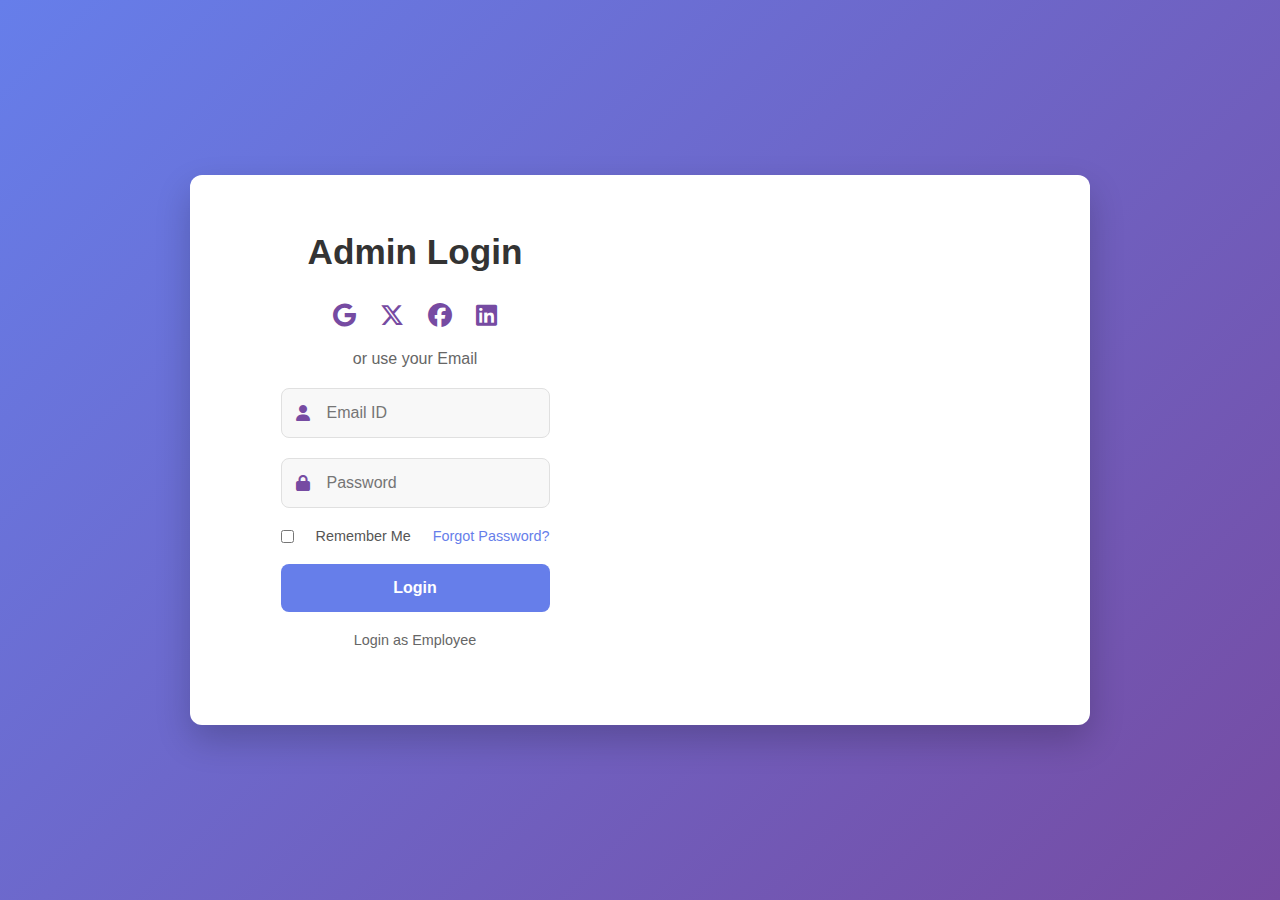
<file: index.html>
<!DOCTYPE html>
<html lang="en">
<head>
    <meta charset="UTF-8">
    <meta name="viewport" content="width=device-width, initial-scale=1.0">
    <title>Todoist - Login</title>
    <link rel="stylesheet" href="style.css">
    <link rel="stylesheet" href="https://cdnjs.cloudflare.com/ajax/libs/font-awesome/6.6.0/css/all.min.css"/>
</head>
<body>
    <div class="login-container">
        <div class="login-box">
            <div class="form-header">
                <h1>Admin Login</h1>
            </div>
            <div class="social-login">
                <a href="#"><i class="fa-brands fa-google"></i></a>
                <a href="#"><i class="fa-brands fa-x-twitter"></i></a>
                <a href="#"><i class="fa-brands fa-facebook"></i></a>
                <a href="#"><i class="fa-brands fa-linkedin"></i></a>
            </div>
            <p>or use your Email</p>
            <form>
                <div class="input-group">
                    <i class="fa-solid fa-user"></i>
                    <input type="email" placeholder="Email ID" id="emailid">
                </div>
                <div class="input-group">
                    <i class="fa-solid fa-lock"></i>
                    <input type="password" placeholder="Password" id="passwordid">
                </div>
                <div class="remember-me">
                    <input type="checkbox" id="remember">
                    <label for="remember">Remember Me</label>
                    <a href="#" class="forgot-password">Forgot Password?</a>
                </div>
                <input type="button" value="Login" class="login-btn" onclick="admin()">
                <div id="invalid"></div>
            </form>
            <p class="toggle-form" onclick="move()">Login as Employee</p>
        </div>

        <div class="signup-box">
            <h1>Employee Login</h1>
            <div class="social-login">
                <a href="#"><i class="fa-brands fa-google"></i></a>
                <a href="#"><i class="fa-brands fa-x-twitter"></i></a>
                <a href="#"><i class="fa-brands fa-facebook"></i></a>
                <a href="#"><i class="fa-brands fa-linkedin"></i></a>
            </div>
            <p>or Enter Your Details</p>
            <form>
                <div class="input-group">
                    <i class="fa-solid fa-user"></i>
                    <input type="email" placeholder="Email ID" id="emailidemp">
                </div>
                <div class="input-group">
                    <i class="fa-solid fa-lock"></i>
                    <input type="password" placeholder="Password" id="passwordidemp">
                </div>
                <input type="button" value="Sign Up" class="signup-btn" onclick="emp()">
                <div id="invalidemp"></div>
            </form>
            <p class="toggle-form" onclick="moveback()">Admin Login</p>
        </div>
    </div>

    <script src="script.js"></script>
</body>
</html>
</file>
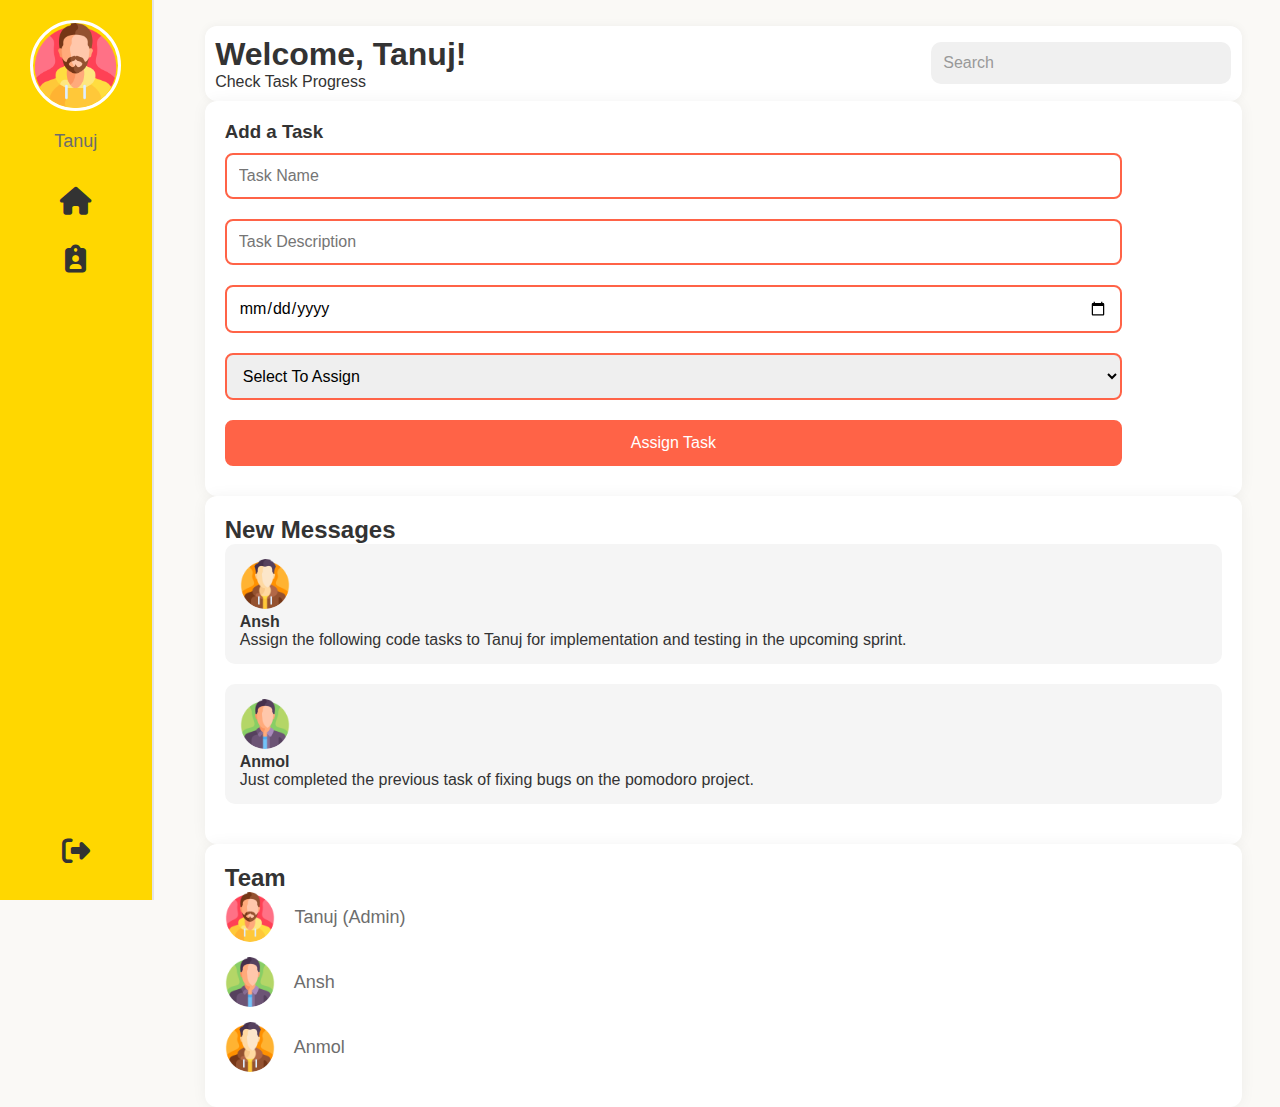
<file: admin.html>
<!DOCTYPE html>
<html lang="en">
<head>
    <meta charset="UTF-8">
    <meta name="viewport" content="width=device-width, initial-scale=1.0">
    <title>Todoist Admin Dashboard</title>
    <link rel="stylesheet" href="admin.css">
    <link rel="stylesheet" href="https://cdnjs.cloudflare.com/ajax/libs/font-awesome/6.6.0/css/all.min.css"/>
    <link rel="preconnect" href="https://fonts.googleapis.com">
    <link href="https://fonts.googleapis.com/css2?family=Work+Sans:ital,wght@0,400;1,900&display=swap" rel="stylesheet">
</head>
<body>
    <div class="navbar">
        <img src="review1.png" alt="Profile Picture"> 
        <span>Tanuj</span>
        <a href="admin.html"><i class="fa-solid fa-house"></i></a> 
        <a href="#"><i class="fa-solid fa-clipboard-user"></i></a>
        <a href="index.html" id="logout"><i class="fa-solid fa-right-from-bracket"></i></a>
    </div>

    <div class="dash"> 
        <div class="head">
            <div class="welcome">
                <span id="wel"><b>Welcome, Tanuj!</b></span> <br>
                <span id="tag">Check Task Progress</span>
            </div>
            <div class="search">
                <input type="search" placeholder="Search">
            </div>
        </div>

        <div class="row">
            <div class="addtask">
                <h3>Add a Task</h3>
                <input type="text" id="taskName" placeholder="Task Name">
                <input type="text" id="taskDescription" placeholder="Task Description">
                <input type="date" id="dueDate">
                <select id="assignee">
                    <option value="select">Select To Assign</option>
                    <option value="Anmol">Anmol</option> 
                    <option value="Ansh">Ansh</option>
                </select>
                <input type="submit" value="Assign Task" onclick="assignTask()">
            </div>

            <div class="messages">
                <h2>New Messages</h2>
                <div class="mess">
                    <span id="dp"><img src="review4.png" alt="Ansh">&ensp;<h4>Ansh</h4></span>
                    <p>Assign the following code tasks to Tanuj for implementation and testing in the upcoming sprint.</p>
                </div>
                <div class="mess">
                    <span id="dp"><img src="review3.png" alt="Anmol">&ensp;<h4>Anmol</h4></span>
                    <p>Just completed the previous task of fixing bugs on the pomodoro project.</p>
                </div>
            </div>

            <div class="team">
                <h2>Team</h2>
                <div class="img">
                    <span><img src="review1.png" alt="Tanuj"><pre> Tanuj (Admin)</pre></span>
                    <span><img src="review3.png" alt="Ansh"><pre> Ansh</pre></span>
                    <span><img src="review4.png" alt="Anmol"><pre> Anmol</pre></span>
                </div>
            </div>
        </div>
    </div>

    <script>
        function assignTask() {
            const taskName = document.getElementById("taskName").value;
            const taskDescription = document.getElementById("taskDescription").value;
            const dueDate = document.getElementById("dueDate").value;
            const assignee = document.getElementById("assignee").value;

            if (assignee === "select") {
                alert("Please select an assignee");
                return;
            }

            let tasks = JSON.parse(localStorage.getItem('tasks')) || [];
            tasks.push({ name: taskName, description: taskDescription, date: dueDate, assignedTo: assignee, status: 'Pending' });
            localStorage.setItem('tasks', JSON.stringify(tasks));

            alert(`Task assigned to ${assignee}`);
            document.getElementById("taskName").value = '';
            document.getElementById("taskDescription").value = '';
            document.getElementById("dueDate").value = '';
            document.getElementById("assignee").value = 'select';
        }
    </script>
</body>
</html>
</file>
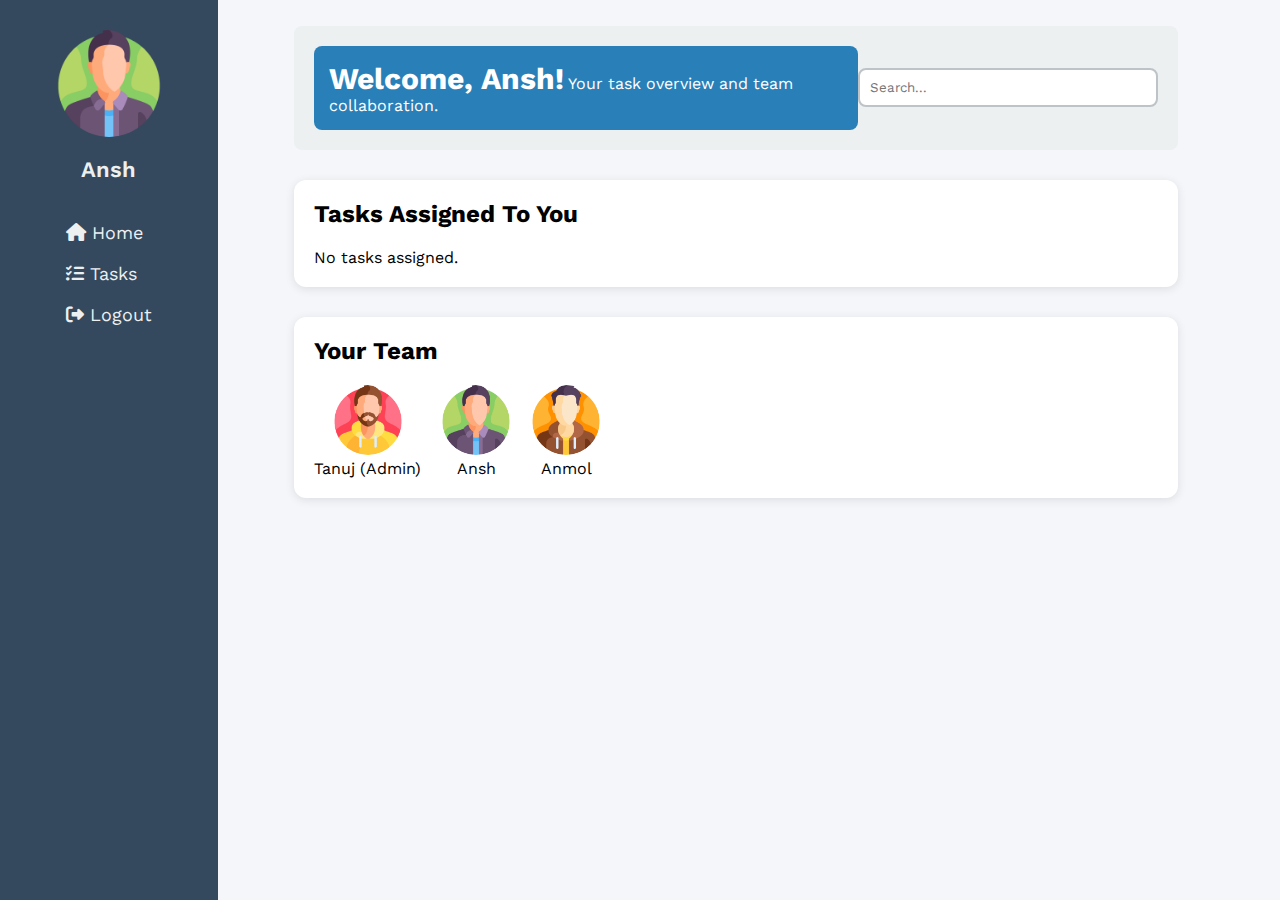
<file: emp1.html>
<!DOCTYPE html>
<html lang="en">
<head>
    <meta charset="UTF-8">
    <meta name="viewport" content="width=device-width, initial-scale=1.0">
    <title>Employee Dashboard</title>
    <link rel="stylesheet" href="emp1.css">
    <link rel="stylesheet" href="https://cdnjs.cloudflare.com/ajax/libs/font-awesome/6.6.0/css/all.min.css"/>
    <link href="https://fonts.googleapis.com/css2?family=Work+Sans:wght@300;400;500;600;700&display=swap" rel="stylesheet">
</head>
<body>
    <div class="navbar">
        <img src="review3.png" alt="Employee Avatar"> 
        <span class="name">Ansh</span> 

        <nav>
            <a href="#"><i class="fa-solid fa-house"></i> Home</a>
            <a href="#"><i class="fa-solid fa-tasks"></i> Tasks</a>
            <a href="index.html" id="logout"><i class="fa-solid fa-right-from-bracket"></i> Logout</a>
        </nav>
    </div>

    <div class="dashboard">
        <header class="head">
            <div class="welcome">
                <span id="wel"><b>Welcome, Ansh!</b></span>
                <span id="tag">Your task overview and team collaboration.</span>
            </div>
            <div class="search">
                <input type="search" placeholder="Search...">
            </div>
        </header>

        <section class="task-assigned">
            <h2>Tasks Assigned To You</h2>
            <div class="task-list align">
                <!-- Task content dynamically populated -->
            </div>
        </section>

        <section class="team-section">
            <h2>Your Team</h2> 
            <div class="team-images">
                <span><img src="review1.png" alt="Tanuj"><br>Tanuj (Admin)</span>
                <span><img src="review3.png" alt="Ansh"><br>Ansh</span>
                <span><img src="review4.png" alt="Anmol"><br>Anmol</span>
            </div>
        </section>
    </div>

    <script>
        document.addEventListener('DOMContentLoaded', function() {
            const employeeName = 'Ansh';
            let tasks = JSON.parse(localStorage.getItem('tasks')) || [];
            const taskList = document.querySelector('.task-list');

            const employeeTasks = tasks.filter(task => task.assignedTo === employeeName);

            if (employeeTasks.length > 0) {
                employeeTasks.forEach((task, index) => {
                    const taskElement = document.createElement('div');
                    taskElement.classList.add('task-item');
                    taskElement.innerHTML = `
                        <span>${task.name} &ensp;
                        <button class="done-btn" data-index="${index}">Mark as Done</button></span>
                        <span id="date"><i class="fa-solid fa-circle-dot" style="color: ${task.status === 'Pending' ? '#e74c3c' : '#27ae60'};"></i> ${task.date}</span>
                    `;
                    taskList.appendChild(taskElement);
                });
            } else {
                taskList.innerHTML = '<p>No tasks assigned.</p>';
            }

            document.querySelectorAll('.done-btn').forEach(button => {
                button.addEventListener('click', function() {
                    const taskIndex = button.getAttribute('data-index');
                    tasks[taskIndex].status = 'Done';
                    localStorage.setItem('tasks', JSON.stringify(tasks));
                    location.reload();
                });
            });
        });
    </script>
</body>
</html>
</file>
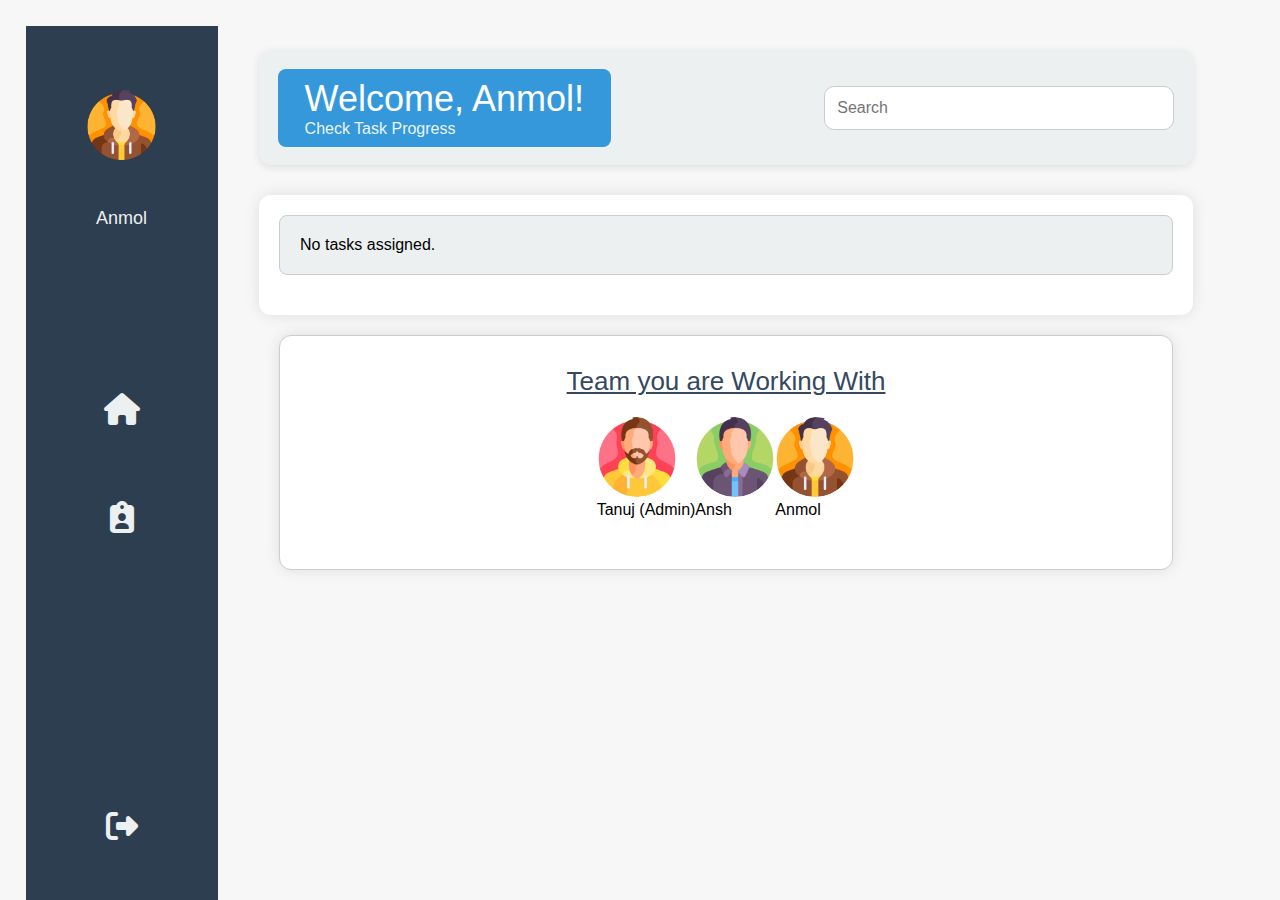
<file: emp2.html>
<!DOCTYPE html>
<html lang="en">
<head>
    <meta charset="UTF-8">
    <meta name="viewport" content="width=device-width, initial-scale=1.0">
    <title>Document</title>
    <link rel="stylesheet" href="emp2.css">
    <link rel="stylesheet" href="https://cdnjs.cloudflare.com/ajax/libs/font-awesome/6.6.0/css/all.min.css"/>
    <link rel="preconnect" href="https://fonts.googleapis.com">
    <link rel="preconnect" href="https://fonts.gstatic.com" crossorigin>
    <link href="https://fonts.googleapis.com/css2?family=Work+Sans:ital,wght@0,100..900;1,100..900&display=swap" rel="stylesheet">
</head>
<body>
    <div class="navbar">
        <img src="review4.png" alt=""> <br> 
        <span>Anmol</span> <br> <br> <br> <br> <br> <br> <br> <br>

        <a href="#"><i class="fa-solid fa-house"></i></a> <br>  <br>
        <a href=""><i class="fa-solid fa-clipboard-user"></a></i>
        <a href="index.html" id="logout"><i class="fa-solid fa-right-from-bracket"></i></a>
    </div>

    <div class="dash">
        <div class="head">
            <div class="welcome">
                <span id="wel"><b>Welcome, Anmol!</b></span> <br>
                <span id="tag">Check Task Progress</span>
            </div>
            <div class="search">
                <input type="search" placeholder="Search">
            </div>
        </div>

        <div class="task-assigned">
            <div class="align">
                <h2>Tasks Assigned To You</h2>
            </div>
        </div>

        <div class="row">
            <div class="team">
                <h2>Team you are Working With</h2> 
                <div class="img">
                    <span><img src="review1.png" alt=""><br>Tanuj (Admin)</span>
                    <span><img src="review3.png" alt=""> <br>Ansh </span>
                    <span><img src="review4.png" alt=""> <br>Anmol</span>
                </div>
            </div>
        </div>
    </div>

    <script>
        document.addEventListener('DOMContentLoaded', function() {
            const employeeName = 'Anmol'; // Current employee name
            
            // Load tasks from localStorage
            let tasks = JSON.parse(localStorage.getItem('tasks')) || [];
            const taskAssignedDiv = document.querySelector('.align');

            // Filter tasks assigned to this employee
            const employeeTasks = tasks.filter(task => task.assignedTo === employeeName);

            // Display tasks assigned to the employee
            if (employeeTasks.length > 0) {
                employeeTasks.forEach((task, index) => {
                    const taskElement = document.createElement('span');
                    taskElement.classList.add('tasks');
                    taskElement.innerHTML = `
                        <span>${task.name} &ensp;
                        <button class="done-btn" data-index="${index}">Mark as Done</button></span>
                        <span id="date"><i class="fa-solid fa-circle-dot" style="color: ${task.status === 'Pending' ? '#ff0000' : '#00ff00'};"></i> ${task.date}</span>
                    `;
                    taskAssignedDiv.appendChild(taskElement);
                    taskAssignedDiv.appendChild(document.createElement('hr'));
                });
            } else {
                taskAssignedDiv.innerHTML = '<p>No tasks assigned.</p>';
            }

            // Mark tasks as done
            document.querySelectorAll('.done-btn').forEach(button => {
                button.addEventListener('click', function() {
                    const taskIndex = button.getAttribute('data-index');
                    tasks[taskIndex].status = 'Done'; // Update task status
                    localStorage.setItem('tasks', JSON.stringify(tasks)); // Save updated tasks to localStorage
                    location.reload(); // Reload to reflect changes
                });
            });
        });
    </script>
</body>
</html>
</file>
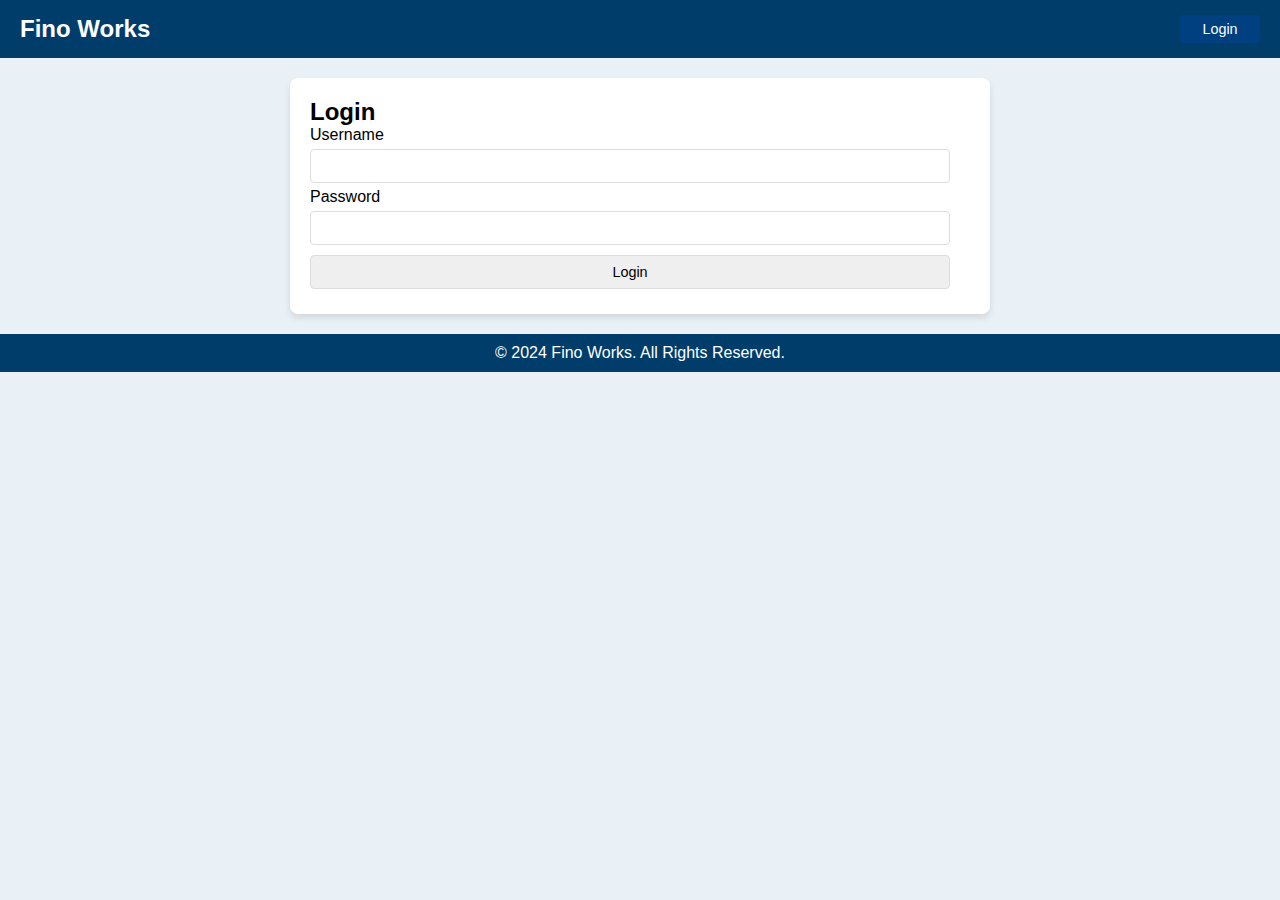
<file: old.html>
<!DOCTYPE html>
<html lang="en">
<head>
  <meta charset="UTF-8">
  <meta name="viewport" content="width=device-width, initial-scale=1.0">
  <title>Morgan Stanley Task Management</title>
  <style>
    *{
      margin: 0;
      padding: 0;
      box-sizing: border-box;
    }
    body {
      font-family: Arial, sans-serif;
      margin: 0;
      padding: 0;
      background-color: #e9f1f7;
      display: flex;
      flex-direction: column;
      min-height: 100vh;
    }
    nav {
      background-color: #003d6b;
      color: white;
      padding: 10px 20px;
      display: flex;
      align-items: center;
    }
    nav h1 {
      margin: 0;
      font-size: 1.5em;
    }
    nav button {
      background-color: #004080;
      width: 80px;
      color: white;
      border: none;
      padding: 6px 12px;
      border-radius: 4px;
      cursor: pointer;
      font-size: 0.9em;
      margin-left: auto; /* Aligns button to the right */
    }
    nav button:hover {
      background-color: #00274d;
    }
    .container {
      margin: 20px auto;
      padding: 20px;
      background-color: white;
      border-radius: 8px;
      box-shadow: 0px 4px 6px rgba(0, 0, 0, 0.1);
      width: 80%;
      max-width: 700px;
      box-sizing: border-box;
    }
    .hidden {
      display: none;
    }
    .error, .success {
      font-size: 0.9em;
    }
    .error {
      color: #e74c3c;
    }
    .success {
      color: #27ae60;
    }
    .dashboard {
      display: flex;
      gap: 10px;
      flex-wrap: wrap;
    }
    .dashboard .task-section, .dashboard .assigned-tasks {
      flex: 1;
      min-width: 280px;
    }
    input, select, button {
      width: calc(100% - 20px);
      margin: 5px 0;
      padding: 8px;
      border-radius: 4px;
      border: 1px solid #ddd;
      box-sizing: border-box;
      font-size: 0.9em;
    }
    input[type="submit"]
    {
      background-color: black;
      color: white;
      border: 2px solid black;
    }
    input[type="submit"]:hover
    {
      background-color: white;
      color: black;
      
    }
    ul {
      padding: 0;
      list-style-type: none;
    }
    ul li {
      background: #f4f4f4;
      margin: 5px 0;
      padding: 8px;
      border-radius: 4px;
      display: flex;
      justify-content: space-between;
      align-items: center;
    }
    .assigned-tasks button {
      background-color: #e74c3c;
      font-size: 0.8em;
      margin-left: 10px;
    }
    .assigned-tasks button:hover {
      background-color: #c0392b;
    }
    .complete-button {
      background-color: #27ae60;
      font-size: 0.8em;
      width: 100px;
    }
    .complete-button:hover {
      background-color: #1e8449;
    }
    footer {
      background-color: #003d6b;
      color: white;
      padding: 10px 20px;
      text-align: center;
      position: relative;
      width: 100%;
    }
  </style>
</head>
<body>

  <!-- Navbar -->
  <nav>
    <h1>Fino Works</h1>
    <button id="nav-btn">Login</button>
  </nav>

  <!-- Login Page -->
  <div id="login-page" class="container">
    <h2>Login</h2>
    <form id="login-form">
      <label for="username">Username</label>
      <input type="text" id="username" required />
      <label for="password">Password</label>
      <input type="password" id="password" required />
      <button type="submit">Login</button>
      <p id="login-error" class="error"></p>
    </form>
  </div>

  <!-- Admin Dashboard -->
  <div id="admin-dashboard" class="container hidden">
    <h2>Admin Dashboard - Task Management</h2>
    <div class="dashboard">
      <div class="task-section">
        <h3>Create New Task</h3>
        <form id="task-form">
          <label for="task-name">Task Name</label>
          <input type="text" id="task-name" required />
          <label for="task-desc">Task Description</label>
          <input type="text" id="task-desc" required />
          <label for="task-deadline">Task Deadline</label>
          <input type="date" id="task-deadline" required />
          <label for="task-priority">Task Priority</label>
          <select id="task-priority" required>
            <option value="High">High Priority</option>
            <option value="Medium">Medium Priority</option>
            <option value="Low">Low Priority</option>
          </select>
          <label for="task-category">Category</label>
          <input type="text" id="task-category" required />
          <label for="task-assignee">Assignee</label>
          <select id="task-assignee" required>
            <option value="employee1">Employee 1</option>
            <option value="employee2">Employee 2</option>
          </select>
          <button type="submit">Add Task</button>
        </form>
        <p id="task-success" class="success"></p>
      </div>
      <div class="assigned-tasks">
        <h3>Assigned Tasks</h3>
        <ul id="admin-task-list"></ul>
      </div>
    </div>
  </div>

  <!-- Employee Dashboard -->
  <div id="employee-dashboard" class="container hidden">
    <h2>Employee Dashboard - My Tasks</h2>
    <ul id="employee-task-list"></ul>
  </div>

  <!-- Footer -->
  <footer>
    <p>&copy; 2024 Fino Works. All Rights Reserved.</p>
  </footer>

  <script>
    // Data Store
    let tasks = [];

    // Toggle Navbar Button
    const navButton = document.getElementById('nav-btn');

    function updateNavbar() {
      if (document.getElementById('login-page').classList.contains('hidden')) {
        navButton.textContent = 'Logout';
      } else {
        navButton.textContent = 'Login';
      }
    }

    // Login Page Functionality
    document.getElementById('login-form').addEventListener('submit', function (e) {
      e.preventDefault();
      const username = document.getElementById('username').value;
      const password = document.getElementById('password').value;

      if (username === 'admin' && password === 'admin123') {
        document.getElementById('login-page').classList.add('hidden');
        document.getElementById('admin-dashboard').classList.remove('hidden');
        document.getElementById('employee-dashboard').classList.add('hidden');
        updateNavbar();
      } else if (username === 'employee1' && password === 'employee123') {
        document.getElementById('login-page').classList.add('hidden');
        document.getElementById('employee-dashboard').classList.remove('hidden');
        document.getElementById('admin-dashboard').classList.add('hidden');
        renderEmployeeTasks(username);
        updateNavbar();
      } else if (username === 'employee2' && password === 'employee123') {
        document.getElementById('login-page').classList.add('hidden');
        document.getElementById('employee-dashboard').classList.remove('hidden');
        document.getElementById('admin-dashboard').classList.add('hidden');
        renderEmployeeTasks(username);
        updateNavbar();
      } else {
        document.getElementById('login-error').textContent = 'Invalid username or password';
      }
    });

    // Admin Dashboard Functionality
    document.getElementById('task-form').addEventListener('submit', function (e) {
      e.preventDefault();
      const taskName = document.getElementById('task-name').value;
      const taskDesc = document.getElementById('task-desc').value;
      const taskDeadline = document.getElementById('task-deadline').value;
      const taskPriority = document.getElementById('task-priority').value;
      const taskCategory = document.getElementById('task-category').value;
      const taskAssignee = document.getElementById('task-assignee').value;

      const newTask = {
        id: Date.now(),
        name: taskName,
        description: taskDesc,
        deadline: taskDeadline,
        priority: taskPriority,
        category: taskCategory,
        assignee: taskAssignee
      };

      tasks.push(newTask);
      renderAdminTaskList();
      document.getElementById('task-success').textContent = 'Task added successfully!';
      document.getElementById('task-form').reset();
    });

    function renderAdminTaskList() {
      const adminTaskList = document.getElementById('admin-task-list');
      adminTaskList.innerHTML = '';
      tasks.forEach(task => {
        const li = document.createElement('li');
        li.textContent =` ${task.name} - ${task.description} - Deadline: ${task.deadline} - Priority: ${task.priority} - Category: ${task.category}`;
        const deleteBtn = document.createElement('button');
        deleteBtn.textContent = 'Delete';
        deleteBtn.onclick = () => deleteTask(task.id);
        li.appendChild(deleteBtn);
        adminTaskList.appendChild(li);
      });
    }

    function deleteTask(taskId) {
      tasks = tasks.filter(task => task.id !== taskId);
      renderAdminTaskList();
      renderEmployeeTasks(document.getElementById('username').value); // Update employee view
    }

    // Employee Dashboard Functionality
    function renderEmployeeTasks(username) {
      const employeeTaskList = document.getElementById('employee-task-list');
      employeeTaskList.innerHTML = '';
      const filteredTasks = tasks.filter(task => task.assignee === username);
      filteredTasks.forEach(task => {
        const li = document.createElement('li');
        li.textContent = `${task.name} - ${task.description} - Deadline: ${task.deadline}`;
        const completeBtn = document.createElement('button');
        completeBtn.textContent = 'Complete';
        completeBtn.classList.add('complete-button');
        completeBtn.onclick = () => completeTask(task.id);
        li.appendChild(completeBtn);
        employeeTaskList.appendChild(li);
      });
    }

    function completeTask(taskId) {
      tasks = tasks.filter(task => task.id !== taskId);
      renderEmployeeTasks(document.getElementById('username').value); 
      renderAdminTaskList();
    }

    // Logout Functionality
    navButton.addEventListener('click', function () {
      if (navButton.textContent === 'Logout') {
        document.getElementById('login-page').classList.remove('hidden');
        document.getElementById('admin-dashboard').classList.add('hidden');
        document.getElementById('employee-dashboard').classList.add('hidden');
        updateNavbar();
      }
    });
  </script>

</body>
</html>
</file>
<file: style.css>
* {
    margin: 0;
    padding: 0;
    box-sizing: border-box;
    font-family: 'Roboto', 'Arial', sans-serif;
}

body {
    background: linear-gradient(135deg, #667eea, #764ba2);
    height: 100vh;
    display: flex;
    justify-content: center;
    align-items: center;
}

.login-container {
    display: flex;
    justify-content: space-between;
    background-color: #fff;
    width: 900px;
    height: 550px;
    border-radius: 12px;
    overflow: hidden;
    box-shadow: 0 15px 35px rgba(0, 0, 0, 0.2);
}

.login-box, .signup-box {
    width: 50%;
    padding: 60px;
    display: flex;
    flex-direction: column;
    justify-content: center;
    align-items: center;
    position: relative;
    transition: all 0.6s ease;
}

.signup-box {
    background: #764ba2;
    color: #fff;
    transform: translateX(100%);
}

.social-login {
    display: flex;
    justify-content: center;
    margin-bottom: 20px;
}

.social-login a {
    margin: 0 12px;
    color: #764ba2;
    font-size: 1.5rem;
    transition: color 0.3s, transform 0.3s;
}

.social-login a:hover {
    color: #667eea;
    transform: scale(1.1);
}

.input-group {
    position: relative;
    width: 100%;
    margin-bottom: 20px;
}

.input-group i {
    position: absolute;
    top: 50%;
    left: 15px;
    transform: translateY(-50%);
    color: #764ba2;
}

input[type="email"], input[type="password"] {
    width: 100%;
    padding: 15px 15px 15px 45px;
    border: 1px solid #e0e0e0;
    border-radius: 8px;
    background-color: #f8f8f8;
    font-size: 1rem;
    transition: all 0.3s;
}

input[type="email"]:focus, input[type="password"]:focus {
    background-color: #fff;
    border-color: #764ba2;
    box-shadow: 0 0 0 2px rgba(118, 75, 162, 0.2);
    outline: none;
}

input[type="button"] {
    width: 100%;
    padding: 15px;
    border: none;
    border-radius: 8px;
    background-color: #667eea;
    color: #fff;
    font-size: 1rem;
    font-weight: 600;
    cursor: pointer;
    transition: background-color 0.3s, transform 0.2s;
}

input[type="button"]:hover {
    background-color: #5a6fe0;
    transform: translateY(-2px);
}

.remember-me {
    display: flex;
    justify-content: space-between;
    align-items: center;
    width: 100%;
    font-size: 0.9rem;
    color: #555;
    margin-bottom: 20px;
}

.forgot-password {
    color: #667eea;
    text-decoration: none;
    transition: color 0.3s;
}

.forgot-password:hover {
    color: #764ba2;
}

.toggle-form {
    margin-top: 20px;
    font-size: 0.9rem;
    color: #667eea;
    cursor: pointer;
    transition: color 0.3s;
}

.toggle-form:hover {
    color: #764ba2;
}

.login-box h1, .signup-box h1 {
    font-size: 2.2rem;
    margin-bottom: 30px;
    text-align: center;
    color: #333;
}

.signup-box h1 {
    color: #fff;
}

.login-box p, .signup-box p {
    text-align: center;
    margin-bottom: 20px;
    color: #666;
}

.signup-box p {
    color: #f0f0f0;
}

@keyframes slide {
    0% { transform: translateX(100%); }
    100% { transform: translateX(0); }
}

.signup-box.active {
    animation: slide 0.5s forwards;
}

/* Add responsive design */
@media (max-width: 768px) {
    .login-container {
        width: 90%;
        flex-direction: column;
        height: auto;
    }

    .login-box, .signup-box {
        width: 100%;
        padding: 40px;
    }

    .signup-box {
        transform: translateX(0);
    }
}
</file>
<file: admin.css>
/* General Reset */
* {
    font-family: "Poppins", sans-serif;
    margin: 0;
    padding: 0;
    box-sizing: border-box;
}

body {
    display: flex;
    background-color: #FAF9F6;
    height: 100vh;
    width: 100vw;
    color: #333333;
    overflow-x: hidden;
}

/* Navbar */
.navbar {
    width: 12%;
    background-color: #FFD700; /* Golden background */
    padding-top: 20px;
    display: flex;
    flex-direction: column;
    align-items: center;
    height: 100vh;
    position: fixed;
    transition: width 0.3s;
    border-right: 2px solid #E5E5E5;
}

.navbar img {
    width: 60%;
    margin-bottom: 20px;
    border-radius: 50%;
    border: 3px solid #FFFFFF;
}

.navbar span {
    font-size: 18px;
    color: #6D6D6D;
    margin-bottom: 20px;
}

.navbar i {
    font-size: 28px;
    margin: 15px 0;
    color: #333333;
    transition: color 0.3s ease;
}

.navbar i:hover {
    color: #FF6347; /* Tomato accent color */
}

#logout {
    margin-top: auto;
    margin-bottom: 20px;
}

/* Dashboard */
.dash {
    margin-left: 14%;
    width: 85%;
    padding: 2%;
}

.head {
    display: flex;
    justify-content: space-between;
    align-items: center;
    padding: 1%;
    background-color: #FFFFFF;
    border-radius: 12px;
    box-shadow: 0 0 10px rgba(0, 0, 0, 0.05);
}

.welcome #wel {
    font-size: 32px;
    color: #333333;
}

.search input {
    width: 300px;
    padding: 12px;
    background-color: #F0F0F0;
    border-radius: 10px;
    border: none;
    font-size: 16px;
    color: #333333;
    transition: box-shadow 0.2s ease;
}

.search input::placeholder {
    color: #999999;
}

.search input:focus {
    box-shadow: 0 0 10px #FF6347; /* Tomato accent on focus */
}

/* Task Section */
.addtask {
    background-color: #FFFFFF;
    padding: 20px;
    border-radius: 12px;
    box-shadow: 0 0 15px rgba(0, 0, 0, 0.05);
}

.addtask input, .addtask select {
    width: 90%;
    margin: 10px 0;
    padding: 12px;
    border-radius: 8px;
    border: 2px solid #FF6347; /* Tomato border */
    font-size: 16px;
}

.addtask input[type="submit"] {
    background-color: #FF6347;
    color: white;
    cursor: pointer;
}

.addtask input[type="submit"]:hover {
    background-color: #FF4500; /* Darker tomato on hover */
}

/* Messages */
.messages {
    background-color: #FFFFFF;
    padding: 20px;
    border-radius: 12px;
    color: #333333;
    box-shadow: 0 0 15px rgba(0, 0, 0, 0.05);
}

.messages img {
    width: 50px;
    height: 50px;
    border-radius: 50%;
    margin-right: 15px;
}

.mess {
    margin-bottom: 20px;
    background-color: #F5F5F5;
    padding: 15px;
    border-radius: 10px;
}

/* Team */
.team {
    background-color: #FFFFFF;
    padding: 20px;
    border-radius: 12px;
    box-shadow: 0 0 15px rgba(0, 0, 0, 0.05);
}

.team img {
    width: 50px;
    height: 50px;
    border-radius: 50%;
    margin-right: 15px;
}

.img span {
    display: flex;
    align-items: center;
    margin-bottom: 15px;
}

pre {
    font-size: 18px;
    color: #6D6D6D;
}
</file>
<file: emp1.css>
/* General Reset */
* {
    font-family: "Work Sans", sans-serif;
    margin: 0;
    padding: 0;
    box-sizing: border-box;
}

/* Body Styling */
body {
    display: flex;
    background-color: #f4f6f9;
    min-height: 100vh;
}

/* Navbar Styling */
.navbar {
    width: 17%;
    height: 100vh;
    background-color: #34495e;
    color: #ecf0f1;
    padding: 30px 20px;
    display: flex;
    flex-direction: column;
    align-items: center;
    position: fixed;
}

.navbar img {
    width: 60%;
    border-radius: 50%;
}

.navbar .name {
    margin: 20px 0;
    font-size: 22px;
    font-weight: 600;
    color: #ecf0f1;
    text-align: center;
}

.navbar nav a {
    color: #ecf0f1;
    text-decoration: none;
    font-size: 18px;
    display: block;
    margin: 20px 0;
    transition: color 0.3s;
}

.navbar nav a:hover {
    color: #f39c12;
}

/* Dashboard Content */
.dashboard {
    margin-left: 20%;
    width: 75%;
    padding: 2% 3%;
}

.head {
    display: flex;
    justify-content: space-between;
    align-items: center;
    padding: 20px;
    background-color: #ecf0f1;
    border-radius: 8px;
}

.head .welcome {
    background-color: #2980b9;
    padding: 15px;
    color: white;
    border-radius: 8px;
}

.head .welcome #wel {
    font-size: 30px;
}

.head .search input[type="search"] {
    padding: 10px;
    width: 300px;
    border: 2px solid #bdc3c7;
    border-radius: 8px;
    transition: border-color 0.3s;
}

.head .search input[type="search"]:focus {
    border-color: #2980b9;
}

/* Task Section */
.task-assigned {
    margin-top: 30px;
    background-color: white;
    padding: 20px;
    border-radius: 12px;
    box-shadow: 0 2px 10px rgba(0, 0, 0, 0.1);
}

.task-assigned h2 {
    font-size: 24px;
    margin-bottom: 20px;
}

.task-item {
    display: flex;
    justify-content: space-between;
    padding: 12px;
    background-color: #ecf0f1;
    margin-bottom: 10px;
    border-radius: 8px;
}

.task-item button {
    background-color: #27ae60;
    color: white;
    border: none;
    padding: 8px 12px;
    border-radius: 5px;
    cursor: pointer;
}

.task-item button:hover {
    background-color: #2ecc71;
}

/* Team Section */
.team-section {
    margin-top: 30px;
    background-color: white;
    padding: 20px;
    border-radius: 12px;
    box-shadow: 0 2px 10px rgba(0, 0, 0, 0.1);
}

.team-section h2 {
    font-size: 24px;
    margin-bottom: 20px;
}

.team-images {
    display: flex;
    gap: 20px;
}

.team-images span {
    text-align: center;
}

.team-images img {
    width: 70px;
    height: 70px;
    border-radius: 50%;
    object-fit: cover;
}
</file>
<file: emp2.css>
/* General Reset */
* {
    font-family: "Poppins", sans-serif;
    font-weight: 400;
    margin: 0;
    padding: 0;
    box-sizing: border-box;
}

/* Body Styling */
body {
    display: flex;
    gap: 2%;
    background-color: #f7f7f7;
    min-height: 100vh;
    overflow-x: hidden;
    padding: 2%;
}

/* Navbar Styling */
.navbar {
    width: 15%;
    height: 100vh;
    background-color: #2c3e50;
    padding: 5% 2%;
    color: #ecf0f1;
    display: flex;
    flex-direction: column;
    align-items: center;
    position: fixed;
}

.navbar i {
    color: #ecf0f1;
    font-size: 32px;
    margin: 20px 0;
}

.navbar img {
    width: 50%;
    margin-bottom: 20px;
}

.navbar span {
    font-size: 18px;
    margin-top: 10px;
    text-align: center;
}

.navbar #logout {
    margin-top: auto;
    cursor: pointer;
    transition: color 0.3s;
}

.navbar #logout:hover {
    color: #e74c3c;
}

/* Dashboard Content */
.dash {
    margin-left: 17%;
    width: 80%;
    padding: 2%;
}

/* Header Styling */
.head {
    display: flex;
    justify-content: space-between;
    align-items: center;
    padding: 2%;
    background-color: #ecf0f1;
    border-radius: 12px;
    box-shadow: 0 2px 8px rgba(0, 0, 0, 0.1);
}

.head .welcome {
    padding: 1% 3%;
    background-color: #3498db;
    color: #fff;
    border-radius: 8px;
}

.head .welcome #wel {
    font-size: 36px;
    font-weight: 500;
}

.head .welcome #tag {
    font-size: 16px;
    opacity: 0.9;
}

.head .search input[type="search"] {
    border-radius: 10px;
    outline: none;
    padding: 12px;
    width: 350px;
    border: 1px solid #ccc;
    background-color: #fff;
    font-size: 16px;
    transition: border-color 0.3s;
}

.head .search input[type="search"]:focus {
    border-color: #3498db;
}

/* Task Section */
.task-assigned {
    margin-top: 30px;
    padding: 20px;
    background-color: #ffffff;
    border-radius: 12px;
    box-shadow: 0px 0px 15px rgba(0, 0, 0, 0.1);
}

.task-assigned h2 {
    font-size: 28px;
    margin-bottom: 20px;
    color: #34495e;
}

.task-assigned .align {
    background-color: #ecf0f1;
    padding: 20px;
    border-radius: 8px;
    border: 1px solid #ccc;
    margin-bottom: 20px;
}

.task-assigned button {
    background-color: #3498db;
    color: #fff;
    padding: 10px 20px;
    font-size: 18px;
    border-radius: 5px;
    border: none;
    transition: background-color 0.3s;
}

.task-assigned button:hover {
    background-color: #2980b9;
    transform: translateY(-2px);
}

.task-assigned .tasks {
    display: flex;
    justify-content: space-between;
    padding: 15px;
    background-color: #ecf0f1;
    border-radius: 8px;
    border: 1px solid #ccc;
}

.task-assigned #date, .task-assigned i {
    color: #e74c3c;
    font-weight: bold;
}

.task-assigned hr {
    border: 1px solid #ccc;
    margin: 20px 0;
}

/* Grid Layout for Tasks */
.row {
    display: grid;
    grid-template-columns: repeat(auto-fit, minmax(300px, 1fr));
    gap: 20px;
    padding: 20px;
}

/* Team Section */
.team {
    background-color: #ffffff;
    padding: 30px;
    border-radius: 12px;
    border: 1px solid #ccc;
    box-shadow: 0px 0px 15px rgba(0, 0, 0, 0.1);
}

.team .img {
    display: flex;
    justify-content: center;
    margin-bottom: 20px;
}

.team img {
    width: 80px;
    height: 80px;
    border-radius: 50%;
    object-fit: cover;
}

.team h2 {
    font-size: 26px;
    color: #34495e;
    text-align: center;
    margin-bottom: 20px;
    text-decoration: underline;
}

/* Message Section */
.message {
    background-color: #ffffff;
    padding: 30px;
    border-radius: 12px;
    border: 1px solid #ccc;
    box-shadow: 0px 0px 15px rgba(0, 0, 0, 0.1);
}

.message h2 {
    font-size: 26px;
    color: #34495e;
    text-align: center;
    margin-bottom: 20px;
    text-decoration: underline;
}

.message select, .message textarea {
    width: 100%;
    padding: 12px;
    font-size: 16px;
    border-radius: 8px;
    border: 1px solid #ccc;
    background-color: #ecf0f1;
    margin-bottom: 20px;
}

.message textarea {
    height: 120px;
}

/* Responsive Adjustments */
@media (max-width: 992px) {
    .navbar {
        width: 20%;
    }

    .dash {
        margin-left: 22%;
        width: 75%;
    }
}

@media (max-width: 768px) {
    .navbar {
        width: 25%;
    }

    .dash {
        margin-left: 27%;
        width: 70%;
    }
}
</file>
